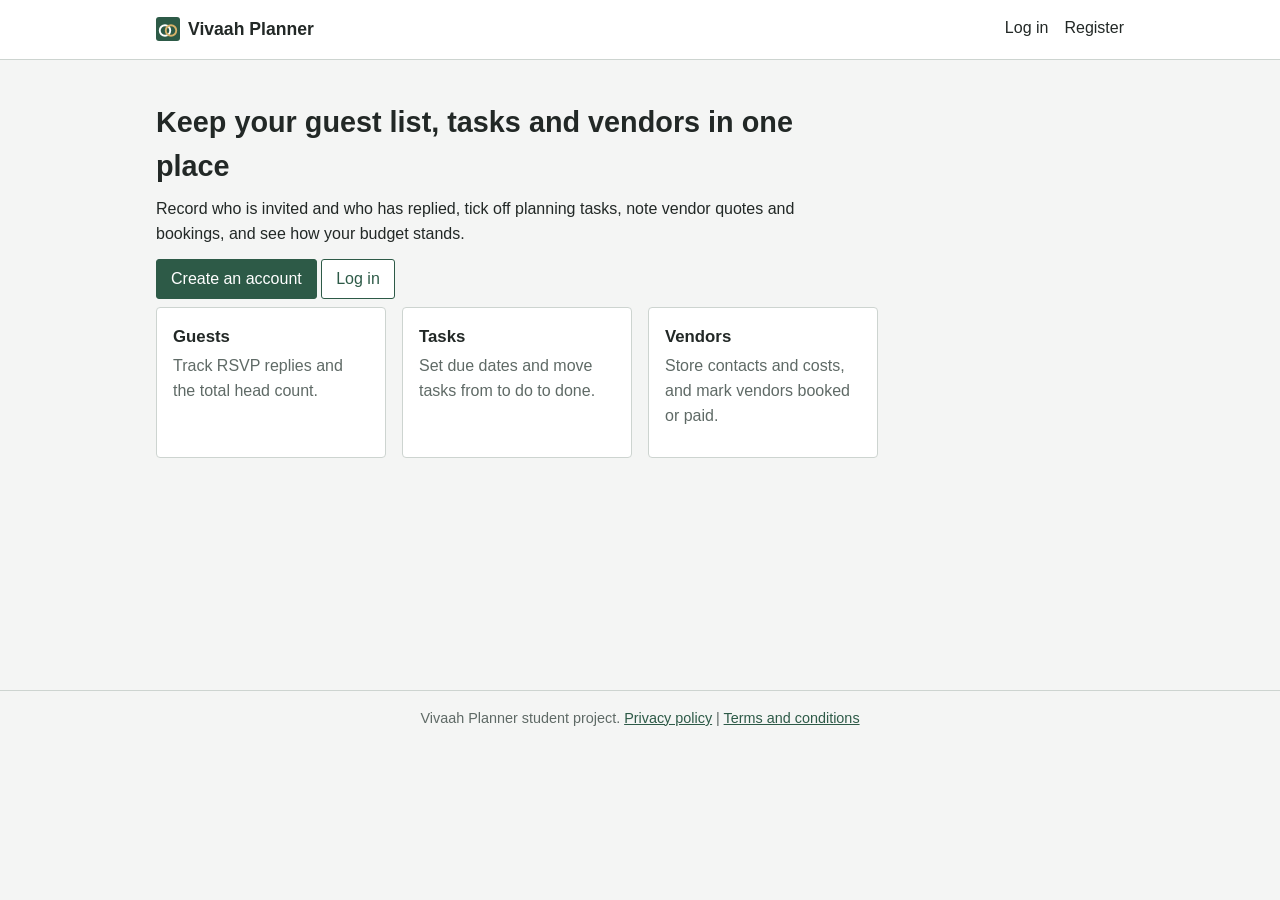
<file: index.html>
<!DOCTYPE html>
<html lang="en">
<head>
<meta charset="utf-8">
<meta name="viewport" content="width=device-width, initial-scale=1">
<title>Vivaah Planner Wedding Planning Website</title>
<meta name="description" content="Manage your wedding guest list, tasks, vendors and budget in one place.">
<link rel="icon" href="favicon.svg" type="image/svg+xml">
<link rel="stylesheet" href="style.css">
</head>
<body>
<header><div class="bar">
<a class="logo" href="#/"><img src="favicon.svg" alt="">Vivaah Planner</a>
<nav id="nav" aria-label="Main"></nav>
</div></header>
<main id="view"></main>
<footer>Vivaah Planner student project. <a href="privacy.html">Privacy policy</a> | <a href="terms.html">Terms and conditions</a></footer>
<script src="app.js"></script>
</body>
</html>
</file>
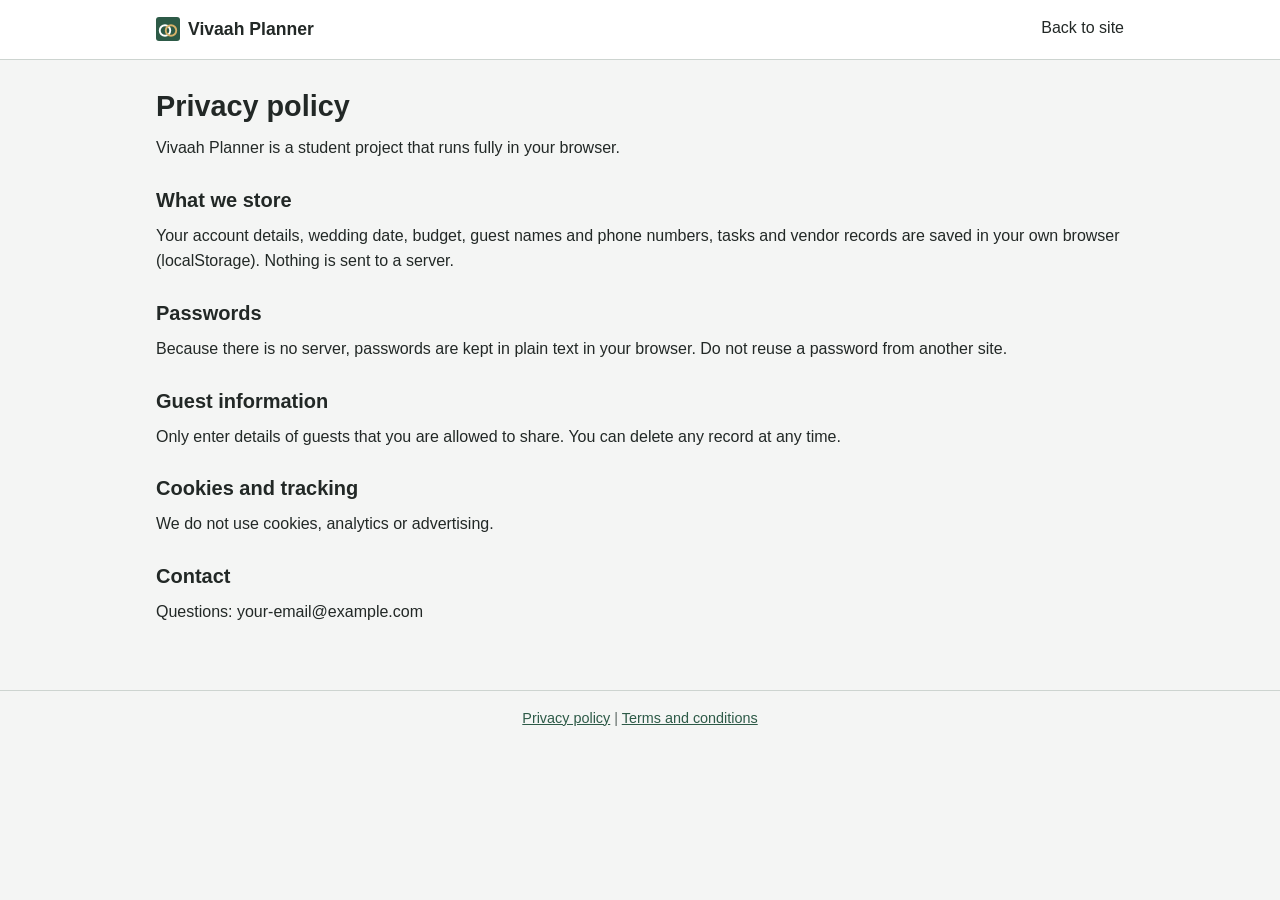
<file: privacy.html>
<!DOCTYPE html>
<html lang="en"><head><meta charset="utf-8"><meta name="viewport" content="width=device-width, initial-scale=1"><title>Privacy policy | Vivaah Planner</title><link rel="icon" href="favicon.svg" type="image/svg+xml"><link rel="stylesheet" href="style.css"></head>
<body><header><div class="bar"><a class="logo" href="index.html"><img src="favicon.svg" alt="">Vivaah Planner</a><nav><a href="index.html">Back to site</a></nav></div></header>
<main><h1>Privacy policy</h1><p>Vivaah Planner is a student project that runs fully in your browser.</p><h2>What we store</h2><p>Your account details, wedding date, budget, guest names and phone numbers, tasks and vendor records are saved in your own browser (localStorage). Nothing is sent to a server.</p><h2>Passwords</h2><p>Because there is no server, passwords are kept in plain text in your browser. Do not reuse a password from another site.</p><h2>Guest information</h2><p>Only enter details of guests that you are allowed to share. You can delete any record at any time.</p><h2>Cookies and tracking</h2><p>We do not use cookies, analytics or advertising.</p><h2>Contact</h2><p>Questions: your-email@example.com</p></main>
<footer><a href="privacy.html">Privacy policy</a> | <a href="terms.html">Terms and conditions</a></footer></body></html>
</file>
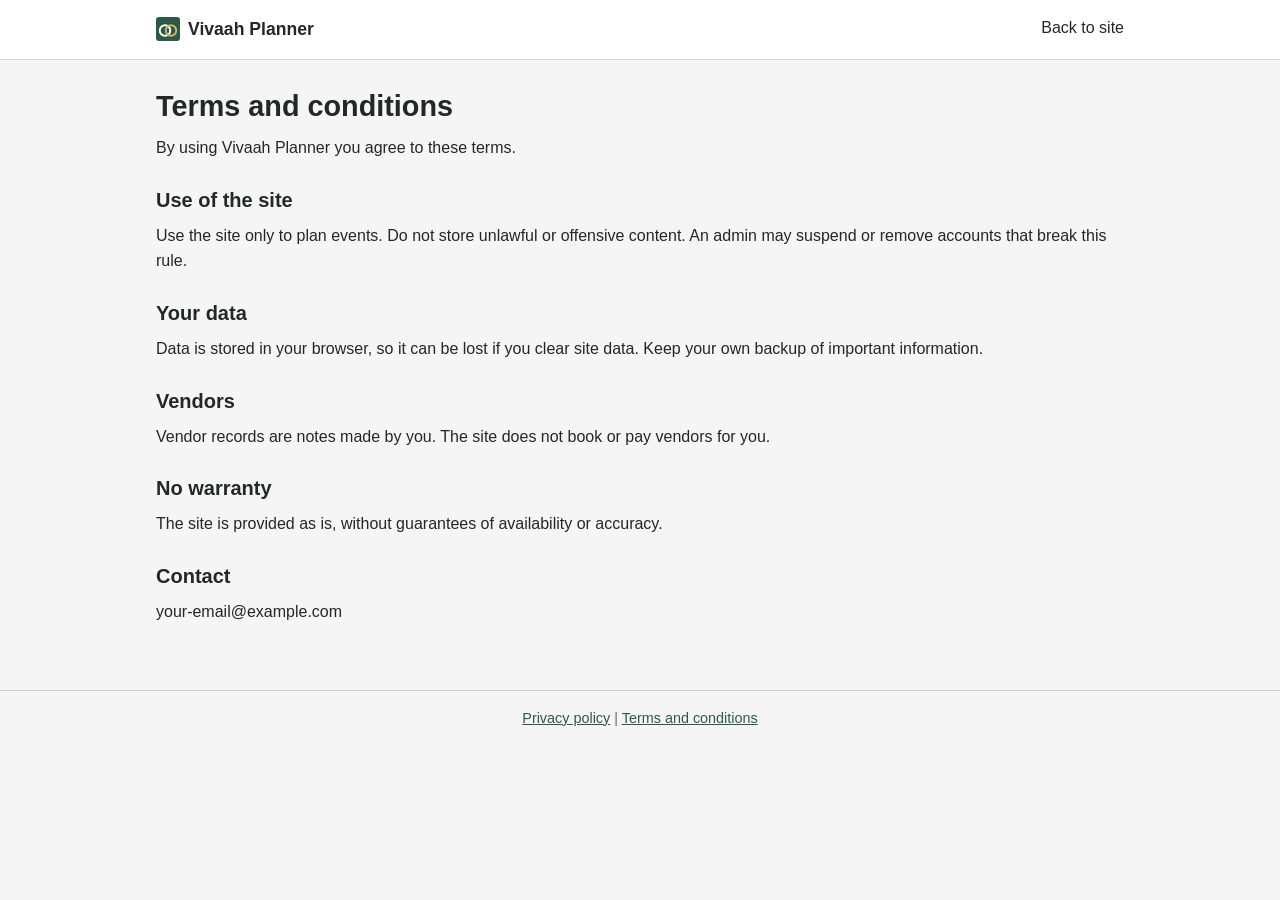
<file: terms.html>
<!DOCTYPE html>
<html lang="en"><head><meta charset="utf-8"><meta name="viewport" content="width=device-width, initial-scale=1"><title>Terms and conditions | Vivaah Planner</title><link rel="icon" href="favicon.svg" type="image/svg+xml"><link rel="stylesheet" href="style.css"></head>
<body><header><div class="bar"><a class="logo" href="index.html"><img src="favicon.svg" alt="">Vivaah Planner</a><nav><a href="index.html">Back to site</a></nav></div></header>
<main><h1>Terms and conditions</h1><p>By using Vivaah Planner you agree to these terms.</p><h2>Use of the site</h2><p>Use the site only to plan events. Do not store unlawful or offensive content. An admin may suspend or remove accounts that break this rule.</p><h2>Your data</h2><p>Data is stored in your browser, so it can be lost if you clear site data. Keep your own backup of important information.</p><h2>Vendors</h2><p>Vendor records are notes made by you. The site does not book or pay vendors for you.</p><h2>No warranty</h2><p>The site is provided as is, without guarantees of availability or accuracy.</p><h2>Contact</h2><p>your-email@example.com</p></main>
<footer><a href="privacy.html">Privacy policy</a> | <a href="terms.html">Terms and conditions</a></footer></body></html>
</file>
<file: style.css>
:root{--ink:#222826;--mute:#5f6a66;--bg:#f4f5f4;--card:#fff;--line:#cdd4d0;--acc:#2d5a47;--gold:#8a6a2a;--bad:#a63a2b}
*{box-sizing:border-box}
body{margin:0;font:16px/1.55 "Segoe UI",Roboto,Helvetica,Arial,sans-serif;color:var(--ink);background:var(--bg)}
a{color:var(--acc)}
header{background:var(--card);border-bottom:1px solid var(--line)}
.bar{max-width:1000px;margin:auto;padding:12px 16px;display:flex;flex-wrap:wrap;gap:8px 20px;align-items:center;justify-content:space-between}
.logo{font-weight:700;font-size:1.1rem;color:var(--ink);text-decoration:none;display:flex;align-items:center;gap:8px}
.logo img{width:24px;height:24px}
nav{display:flex;flex-wrap:wrap;gap:4px 16px}
nav a{color:var(--ink);text-decoration:none;padding:4px 0;border-bottom:2px solid transparent}
nav a:hover,nav a.on{border-color:var(--acc)}
main{max-width:1000px;margin:auto;padding:24px 16px;min-height:70vh}
footer{border-top:1px solid var(--line);padding:16px;text-align:center;color:var(--mute);font-size:.9rem}
h1{font-size:1.8rem;margin:0 0 8px}h2{font-size:1.25rem;margin:24px 0 8px}h3{margin:0 0 4px;font-size:1.05rem}
p{margin:0 0 12px}.mute{color:var(--mute)}
.grid{display:grid;grid-template-columns:repeat(auto-fill,minmax(220px,1fr));gap:16px}
.card{background:var(--card);border:1px solid var(--line);border-radius:4px;padding:16px}
.card b{display:block;font-size:1.6rem;line-height:1.2}
button,.btn{font:inherit;background:var(--acc);color:#fff;border:1px solid var(--acc);border-radius:3px;padding:7px 14px;cursor:pointer;text-decoration:none;display:inline-block}
button.alt,.btn.alt{background:#fff;color:var(--acc)}
button.del{background:#fff;color:var(--bad);border-color:var(--bad)}
button.sm{padding:3px 8px;font-size:.9rem}
button:focus-visible,a:focus-visible,input:focus-visible,select:focus-visible,textarea:focus-visible{outline:2px solid var(--ink);outline-offset:2px}
label{display:block;font-weight:600;margin:12px 0 4px}
input,select,textarea{font:inherit;width:100%;padding:8px;border:1px solid var(--line);border-radius:3px;background:#fff;color:var(--ink)}
input[type=checkbox]{width:auto}
form.box{max-width:420px}form.box button{margin-top:16px}
.row{display:flex;flex-wrap:wrap;gap:12px}.row>*{flex:1;min-width:180px}
.msg{padding:8px 12px;border:1px solid var(--bad);color:var(--bad);background:#fff;margin:12px 0;border-radius:3px}
.msg.good{border-color:var(--acc);color:var(--acc)}
.prog{height:10px;background:#e1e6e3;border-radius:2px;overflow:hidden;margin:6px 0}
.prog span{display:block;height:100%;background:var(--acc)}
.prog.over span{background:var(--bad)}
table{width:100%;border-collapse:collapse;background:#fff;border:1px solid var(--line)}
th,td{text-align:left;padding:8px;border-bottom:1px solid var(--line);font-size:.95rem;vertical-align:middle}
td select{padding:3px}
.scroll{overflow-x:auto}
.hero{padding:16px 0 8px;max-width:640px}
@media(max-width:600px){h1{font-size:1.5rem}.bar{flex-direction:column;align-items:flex-start}}
</file>
